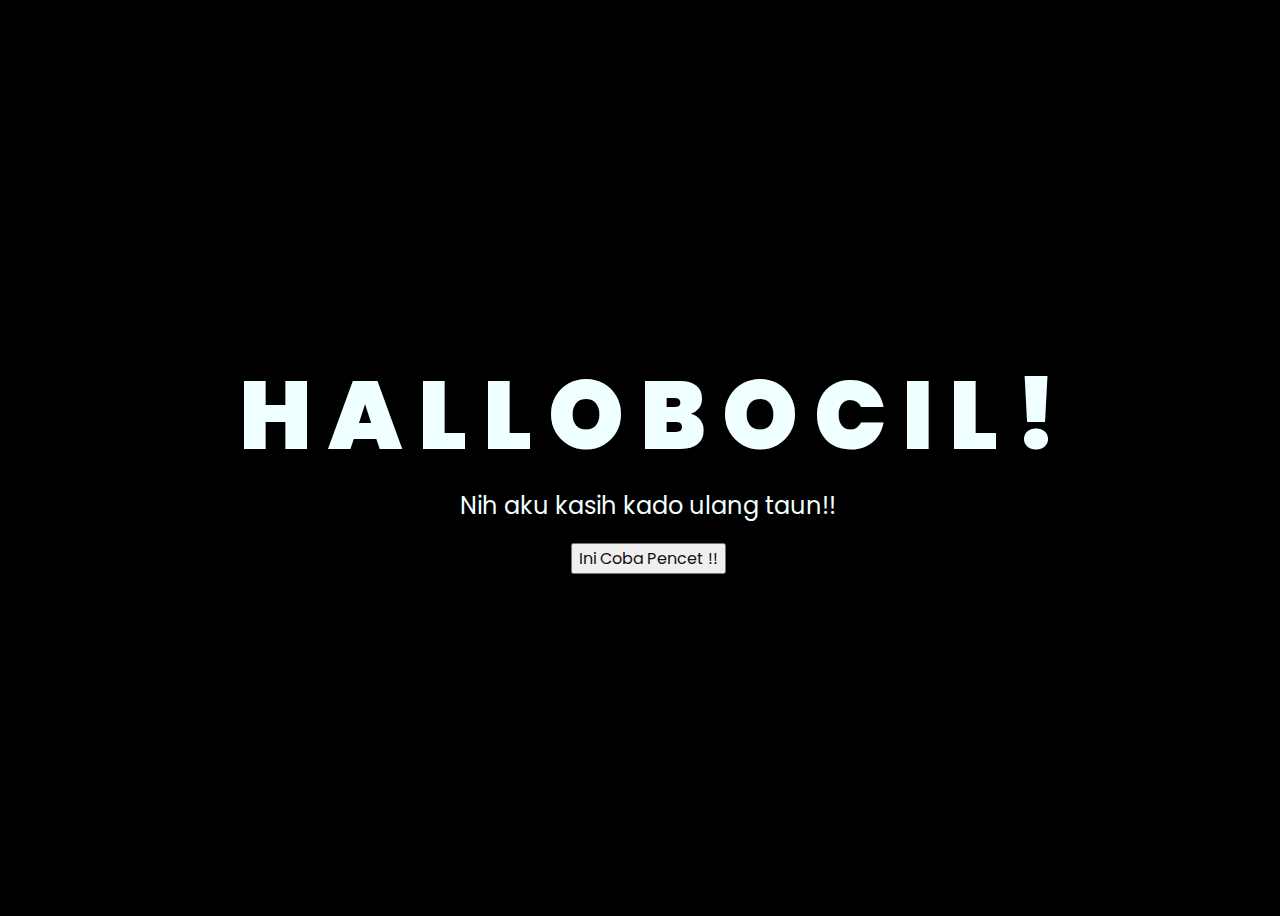
<file: index.html>
<!DOCTYPE html>
<html lang="en">
<head>
    <meta charset="UTF-8">
    <meta http-equiv="X-UA-Compatible" content="IE=edge">
    <meta name="viewport" content="width=device-width, initial-scale=1.0">
    <link rel="stylesheet" href="css/style.css">
    <link rel="icon" href="img/hayotebak.png" type="image/x-icon">
    <title>Hayo ini apa</title>
</head>
<body>
    <div class="greetings">
    <!-- silahkan menambah kata sesuai keinginan dengan <span>text...</span -->
        <span>H</span>
        <span>A</span>
        <span>L</span>
        <span>L</span>
        <span>O</span>
        <span>B</span>
        <span>O</span>
        <span>C</span>
        <span>I</span>
        <span>L</span>
        <span>!</span>
    </div>
    <div class="description">
        <span>Nih aku kasih kado ulang taun!!</span>
    </div>
    <div class="button">
        <button>
            <a href="hayotebak.html">Ini Coba Pencet !!</a>
        </button>
        
    </div>
</body>
</html>
</file>
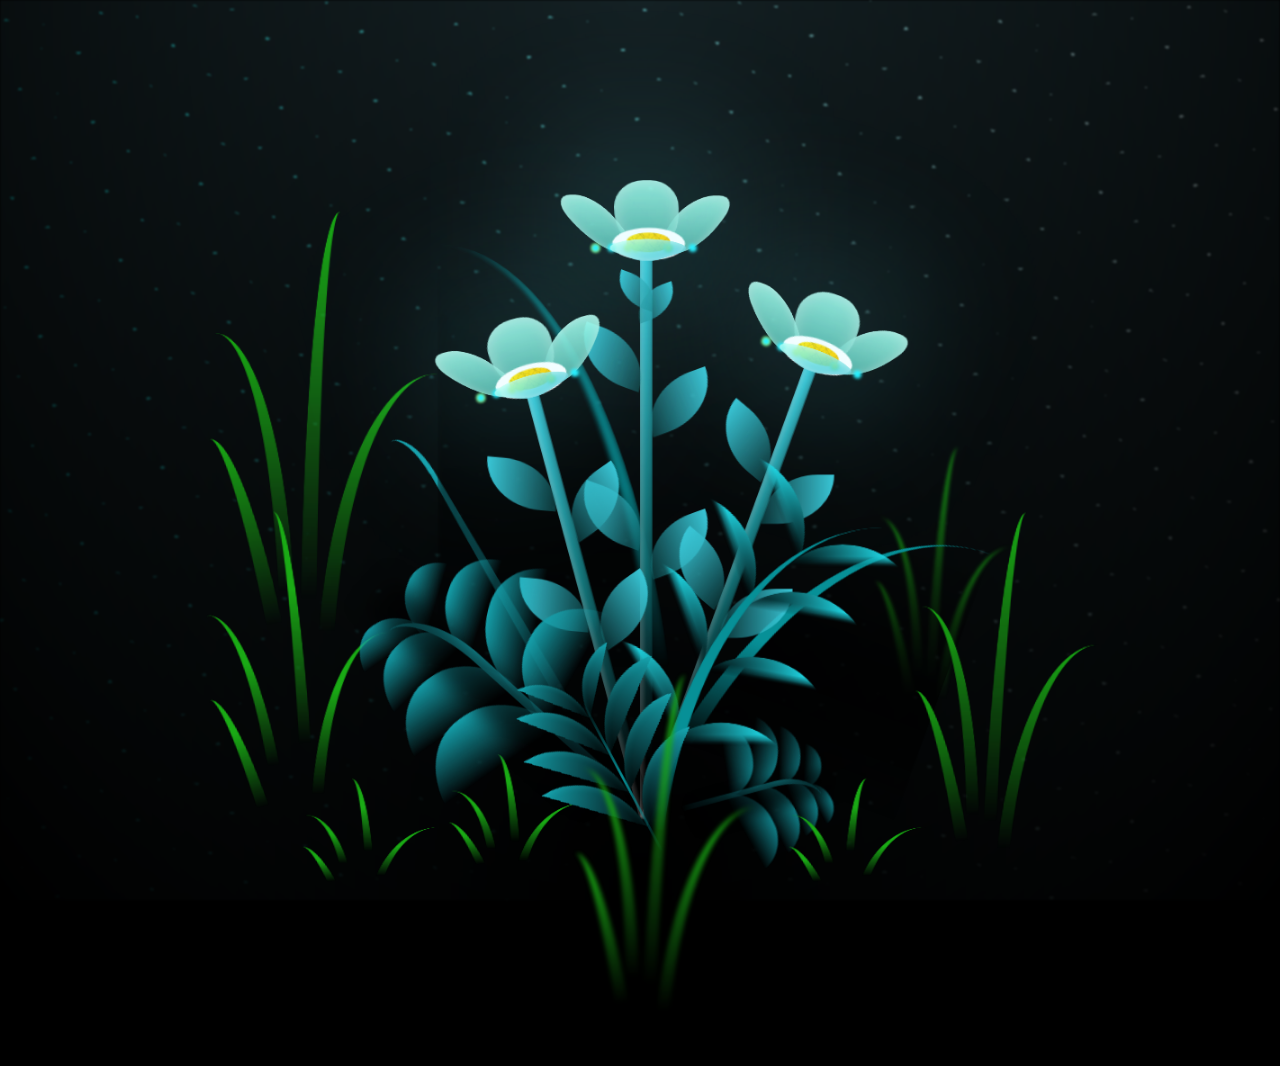
<file: hayotebak.html>
<!DOCTYPE html>
<html lang="en">
<head>
    <meta charset="UTF-8">
    <meta http-equiv="X-UA-Compatible" content="IE=edge">
    <meta name="viewport" content="width=device-width, initial-scale=1.0">
    <link rel="stylesheet" href="css/main.css">
    <link rel="icon" href="img/hayotebak.png" type="image/x-icon">
    <title>Tadaaa !!!</title>
</head>
<body class="container">
    <div class="night"></div>
    <div class="flowers">
      <div class="flower flower--1">
        <div class="flower__leafs flower__leafs--1">
          <div class="flower__leaf flower__leaf--1"></div>
          <div class="flower__leaf flower__leaf--2"></div>
          <div class="flower__leaf flower__leaf--3"></div>
          <div class="flower__leaf flower__leaf--4"></div>
          <div class="flower__white-circle"></div>
  
          <div class="flower__light flower__light--1"></div>
          <div class="flower__light flower__light--2"></div>
          <div class="flower__light flower__light--3"></div>
          <div class="flower__light flower__light--4"></div>
          <div class="flower__light flower__light--5"></div>
          <div class="flower__light flower__light--6"></div>
          <div class="flower__light flower__light--7"></div>
          <div class="flower__light flower__light--8"></div>
  
        </div>
        <div class="flower__line">
          <div class="flower__line__leaf flower__line__leaf--1"></div>
          <div class="flower__line__leaf flower__line__leaf--2"></div>
          <div class="flower__line__leaf flower__line__leaf--3"></div>
          <div class="flower__line__leaf flower__line__leaf--4"></div>
          <div class="flower__line__leaf flower__line__leaf--5"></div>
          <div class="flower__line__leaf flower__line__leaf--6"></div>
        </div>
      </div>
  
      <div class="flower flower--2">
        <div class="flower__leafs flower__leafs--2">
          <div class="flower__leaf flower__leaf--1"></div>
          <div class="flower__leaf flower__leaf--2"></div>
          <div class="flower__leaf flower__leaf--3"></div>
          <div class="flower__leaf flower__leaf--4"></div>
          <div class="flower__white-circle"></div>
  
          <div class="flower__light flower__light--1"></div>
          <div class="flower__light flower__light--2"></div>
          <div class="flower__light flower__light--3"></div>
          <div class="flower__light flower__light--4"></div>
          <div class="flower__light flower__light--5"></div>
          <div class="flower__light flower__light--6"></div>
          <div class="flower__light flower__light--7"></div>
          <div class="flower__light flower__light--8"></div>
  
        </div>
        <div class="flower__line">
          <div class="flower__line__leaf flower__line__leaf--1"></div>
          <div class="flower__line__leaf flower__line__leaf--2"></div>
          <div class="flower__line__leaf flower__line__leaf--3"></div>
          <div class="flower__line__leaf flower__line__leaf--4"></div>
        </div>
      </div>
  
      <div class="flower flower--3">
        <div class="flower__leafs flower__leafs--3">
          <div class="flower__leaf flower__leaf--1"></div>
          <div class="flower__leaf flower__leaf--2"></div>
          <div class="flower__leaf flower__leaf--3"></div>
          <div class="flower__leaf flower__leaf--4"></div>
          <div class="flower__white-circle"></div>
  
          <div class="flower__light flower__light--1"></div>
          <div class="flower__light flower__light--2"></div>
          <div class="flower__light flower__light--3"></div>
          <div class="flower__light flower__light--4"></div>
          <div class="flower__light flower__light--5"></div>
          <div class="flower__light flower__light--6"></div>
          <div class="flower__light flower__light--7"></div>
          <div class="flower__light flower__light--8"></div>
  
        </div>
        <div class="flower__line">
          <div class="flower__line__leaf flower__line__leaf--1"></div>
          <div class="flower__line__leaf flower__line__leaf--2"></div>
          <div class="flower__line__leaf flower__line__leaf--3"></div>
          <div class="flower__line__leaf flower__line__leaf--4"></div>
        </div>
      </div>
  
      <div class="grow-ans" style="--d:1.2s">
        <div class="flower__g-long">
          <div class="flower__g-long__top"></div>
          <div class="flower__g-long__bottom"></div>
        </div>
      </div>
  
      <div class="growing-grass">
        <div class="flower__grass flower__grass--1">
          <div class="flower__grass--top"></div>
          <div class="flower__grass--bottom"></div>
          <div class="flower__grass__leaf flower__grass__leaf--1"></div>
          <div class="flower__grass__leaf flower__grass__leaf--2"></div>
          <div class="flower__grass__leaf flower__grass__leaf--3"></div>
          <div class="flower__grass__leaf flower__grass__leaf--4"></div>
          <div class="flower__grass__leaf flower__grass__leaf--5"></div>
          <div class="flower__grass__leaf flower__grass__leaf--6"></div>
          <div class="flower__grass__leaf flower__grass__leaf--7"></div>
          <div class="flower__grass__leaf flower__grass__leaf--8"></div>
          <div class="flower__grass__overlay"></div>
        </div>
      </div>
  
      <div class="growing-grass">
        <div class="flower__grass flower__grass--2">
          <div class="flower__grass--top"></div>
          <div class="flower__grass--bottom"></div>
          <div class="flower__grass__leaf flower__grass__leaf--1"></div>
          <div class="flower__grass__leaf flower__grass__leaf--2"></div>
          <div class="flower__grass__leaf flower__grass__leaf--3"></div>
          <div class="flower__grass__leaf flower__grass__leaf--4"></div>
          <div class="flower__grass__leaf flower__grass__leaf--5"></div>
          <div class="flower__grass__leaf flower__grass__leaf--6"></div>
          <div class="flower__grass__leaf flower__grass__leaf--7"></div>
          <div class="flower__grass__leaf flower__grass__leaf--8"></div>
          <div class="flower__grass__overlay"></div>
        </div>
      </div>
  
      <div class="grow-ans" style="--d:2.4s">
        <div class="flower__g-right flower__g-right--1">
          <div class="leaf"></div>
        </div>
      </div>
  
      <div class="grow-ans" style="--d:2.8s">
        <div class="flower__g-right flower__g-right--2">
          <div class="leaf"></div>
        </div>
      </div>
  
      <div class="grow-ans" style="--d:2.8s">
        <div class="flower__g-front">
          <div class="flower__g-front__leaf-wrapper flower__g-front__leaf-wrapper--1">
            <div class="flower__g-front__leaf"></div>
          </div>
          <div class="flower__g-front__leaf-wrapper flower__g-front__leaf-wrapper--2">
            <div class="flower__g-front__leaf"></div>
          </div>
          <div class="flower__g-front__leaf-wrapper flower__g-front__leaf-wrapper--3">
            <div class="flower__g-front__leaf"></div>
          </div>
          <div class="flower__g-front__leaf-wrapper flower__g-front__leaf-wrapper--4">
            <div class="flower__g-front__leaf"></div>
          </div>
          <div class="flower__g-front__leaf-wrapper flower__g-front__leaf-wrapper--5">
            <div class="flower__g-front__leaf"></div>
          </div>
          <div class="flower__g-front__leaf-wrapper flower__g-front__leaf-wrapper--6">
            <div class="flower__g-front__leaf"></div>
          </div>
          <div class="flower__g-front__leaf-wrapper flower__g-front__leaf-wrapper--7">
            <div class="flower__g-front__leaf"></div>
          </div>
          <div class="flower__g-front__leaf-wrapper flower__g-front__leaf-wrapper--8">
            <div class="flower__g-front__leaf"></div>
          </div>
          <div class="flower__g-front__line"></div>
        </div>
      </div>
  
      <div class="grow-ans" style="--d:3.2s">
        <div class="flower__g-fr">
          <div class="leaf"></div>
          <div class="flower__g-fr__leaf flower__g-fr__leaf--1"></div>
          <div class="flower__g-fr__leaf flower__g-fr__leaf--2"></div>
          <div class="flower__g-fr__leaf flower__g-fr__leaf--3"></div>
          <div class="flower__g-fr__leaf flower__g-fr__leaf--4"></div>
          <div class="flower__g-fr__leaf flower__g-fr__leaf--5"></div>
          <div class="flower__g-fr__leaf flower__g-fr__leaf--6"></div>
          <div class="flower__g-fr__leaf flower__g-fr__leaf--7"></div>
          <div class="flower__g-fr__leaf flower__g-fr__leaf--8"></div>
        </div>
      </div>
  
      <div class="long-g long-g--0">
        <div class="grow-ans" style="--d:3s">
          <div class="leaf leaf--0"></div>
        </div>
        <div class="grow-ans" style="--d:2.2s">
          <div class="leaf leaf--1"></div>
        </div>
        <div class="grow-ans" style="--d:3.4s">
          <div class="leaf leaf--2"></div>
        </div>
        <div class="grow-ans" style="--d:3.6s">
          <div class="leaf leaf--3"></div>
        </div>
      </div>
  
      <div class="long-g long-g--1">
        <div class="grow-ans" style="--d:3.6s">
          <div class="leaf leaf--0"></div>
        </div>
        <div class="grow-ans" style="--d:3.8s">
          <div class="leaf leaf--1"></div>
        </div>
        <div class="grow-ans" style="--d:4s">
          <div class="leaf leaf--2"></div>
        </div>
        <div class="grow-ans" style="--d:4.2s">
          <div class="leaf leaf--3"></div>
        </div>
      </div>
  
      <div class="long-g long-g--2">
        <div class="grow-ans" style="--d:4s">
          <div class="leaf leaf--0"></div>
        </div>
        <div class="grow-ans" style="--d:4.2s">
          <div class="leaf leaf--1"></div>
        </div>
        <div class="grow-ans" style="--d:4.4s">
          <div class="leaf leaf--2"></div>
        </div>
        <div class="grow-ans" style="--d:4.6s">
          <div class="leaf leaf--3"></div>
        </div>
      </div>
  
      <div class="long-g long-g--3">
        <div class="grow-ans" style="--d:4s">
          <div class="leaf leaf--0"></div>
        </div>
        <div class="grow-ans" style="--d:4.2s">
          <div class="leaf leaf--1"></div>
        </div>
        <div class="grow-ans" style="--d:3s">
          <div class="leaf leaf--2"></div>
        </div>
        <div class="grow-ans" style="--d:3.6s">
          <div class="leaf leaf--3"></div>
        </div>
      </div>
  
      <div class="long-g long-g--4">
        <div class="grow-ans" style="--d:4s">
          <div class="leaf leaf--0"></div>
        </div>
        <div class="grow-ans" style="--d:4.2s">
          <div class="leaf leaf--1"></div>
        </div>
        <div class="grow-ans" style="--d:3s">
          <div class="leaf leaf--2"></div>
        </div>
        <div class="grow-ans" style="--d:3.6s">
          <div class="leaf leaf--3"></div>
        </div>
      </div>
  
      <div class="long-g long-g--5">
        <div class="grow-ans" style="--d:4s">
          <div class="leaf leaf--0"></div>
        </div>
        <div class="grow-ans" style="--d:4.2s">
          <div class="leaf leaf--1"></div>
        </div>
        <div class="grow-ans" style="--d:3s">
          <div class="leaf leaf--2"></div>
        </div>
        <div class="grow-ans" style="--d:3.6s">
          <div class="leaf leaf--3"></div>
        </div>
      </div>
  
      <div class="long-g long-g--6">
        <div class="grow-ans" style="--d:4.2s">
          <div class="leaf leaf--0"></div>
        </div>
        <div class="grow-ans" style="--d:4.4s">
          <div class="leaf leaf--1"></div>
        </div>
        <div class="grow-ans" style="--d:4.6s">
          <div class="leaf leaf--2"></div>
        </div>
        <div class="grow-ans" style="--d:4.8s">
          <div class="leaf leaf--3"></div>
        </div>
      </div>
  
      <div class="long-g long-g--7">
        <div class="grow-ans" style="--d:3s">
          <div class="leaf leaf--0"></div>
        </div>
        <div class="grow-ans" style="--d:3.2s">
          <div class="leaf leaf--1"></div>
        </div>
        <div class="grow-ans" style="--d:3.5s">
          <div class="leaf leaf--2"></div>
        </div>
        <div class="grow-ans" style="--d:3.6s">
          <div class="leaf leaf--3"></div>
        </div>
      </div>
    </div>
    <script src="main.js"></script>
  </body>
</html>
</file>
<file: css/style.css>
@import url('https://fonts.googleapis.com/css2?family=Poppins:ital,wght@0,500;1,900&display=swap');
*{
    font-family: 'Poppins',cursive;
}
body{
    color: azure;
    width: 100%;
    height: 100vh;
    display: flex;
    flex-direction: column;
    align-items: center;
    justify-content: center;
    background-color: black;
}
.greetings{
    font-size: 6rem;
    font-weight: 900;
}
.greetings > span{
    animation: glow 2.5s ease-in-out infinite;
}
@keyframes glow{
    0%, 100%{
        color: #fff;
        text-shadow: 0 0 12px #39c6d6, 0 0 50px #39c6d6, 0 0 100px #39c6d6;
    }
    10%, 90%{
        color: #111;
        text-shadow: none;
    }
}
.greetings > span:nth-child(2){
    animation-delay: .2s ;
}
.greetings > span:nth-child(3){
    animation-delay: .4s ;
}
.greetings > span:nth-child(4){
    animation-delay: .6s;
}
.greetings > span:nth-child(5){
    animation-delay: .8s;
}
.greetings > span:nth-child(6){
    animation-delay: 1s ;
}
.greetings > span:nth-child(7){
    animation-delay: 1.2s ;
}
.greetings > span:nth-child(8){
    animation-delay: 1.4s;
}
.greetings > span:nth-child(9){
    animation-delay: 1.6s;
}
greetings > span:nth-child(10){
    animation-delay: 1.8s;
}
greetings > span:nth-child(11){
    animation-delay: 1.10s;
}

.description{
    font-size: 1.5rem;
    margin-bottom: 20px;
}

.button a{
    text-decoration: none;
    font-size: 1rem;
    color: #111;
}

@media screen and (max-width:574px){
    .greetings{
        display: block;
        font-size: 3rem;
        font-weight: 500;
        text-align: center;
    }
    .description{
        font-size: 1rem;
    }
    
    .button a{
        font-size: .5rem;
    }
}
</file>
<file: css/main.css>
*,
*::after,
*::before {
  padding: 0;
  margin: 0;
  box-sizing: border-box;
}

:root {
  --dark-color: #000;
}

body {
  display: flex;
  align-items: flex-end;
  justify-content: center;
  min-height: 100vh;
  background-color: var(--dark-color);
  overflow: hidden;
  perspective: 1000px;
}

.night {
  position: fixed;
  left: 50%;
  top: 0;
  transform: translateX(-50%);
  width: 100%;
  height: 100%;
  filter: blur(0.1vmin);
  background-image: radial-gradient(ellipse at top, transparent 0%, var(--dark-color)), radial-gradient(ellipse at bottom, var(--dark-color), rgba(145, 233, 255, 0.2)), repeating-linear-gradient(220deg, rgb(0, 0, 0) 0px, rgb(0, 0, 0) 19px, transparent 19px, transparent 22px), repeating-linear-gradient(189deg, rgb(0, 0, 0) 0px, rgb(0, 0, 0) 19px, transparent 19px, transparent 22px), repeating-linear-gradient(148deg, rgb(0, 0, 0) 0px, rgb(0, 0, 0) 19px, transparent 19px, transparent 22px), linear-gradient(90deg, rgb(0, 255, 250), rgb(240, 240, 240));
}

.flowers {
  position: relative;
  transform: scale(0.9);
}

.flower {
  position: absolute;
  bottom: 10vmin;
  transform-origin: bottom center;
  z-index: 10;
  --fl-speed: 0.8s;
}
.flower--1 {
  -webkit-animation: moving-flower-1 4s linear infinite;
          animation: moving-flower-1 4s linear infinite;
}
.flower--1 .flower__line {
  height: 70vmin;
  -webkit-animation-delay: 0.3s;
          animation-delay: 0.3s;
}
.flower--1 .flower__line__leaf--1 {
  -webkit-animation: blooming-leaf-right var(--fl-speed) 1.6s backwards;
          animation: blooming-leaf-right var(--fl-speed) 1.6s backwards;
}
.flower--1 .flower__line__leaf--2 {
  -webkit-animation: blooming-leaf-right var(--fl-speed) 1.4s backwards;
          animation: blooming-leaf-right var(--fl-speed) 1.4s backwards;
}
.flower--1 .flower__line__leaf--3 {
  -webkit-animation: blooming-leaf-left var(--fl-speed) 1.2s backwards;
          animation: blooming-leaf-left var(--fl-speed) 1.2s backwards;
}
.flower--1 .flower__line__leaf--4 {
  -webkit-animation: blooming-leaf-left var(--fl-speed) 1s backwards;
          animation: blooming-leaf-left var(--fl-speed) 1s backwards;
}
.flower--1 .flower__line__leaf--5 {
  -webkit-animation: blooming-leaf-right var(--fl-speed) 1.8s backwards;
          animation: blooming-leaf-right var(--fl-speed) 1.8s backwards;
}
.flower--1 .flower__line__leaf--6 {
  -webkit-animation: blooming-leaf-left var(--fl-speed) 2s backwards;
          animation: blooming-leaf-left var(--fl-speed) 2s backwards;
}
.flower--2 {
  left: 50%;
  transform: rotate(20deg);
  -webkit-animation: moving-flower-2 4s linear infinite;
          animation: moving-flower-2 4s linear infinite;
}
.flower--2 .flower__line {
  height: 60vmin;
  -webkit-animation-delay: 0.6s;
          animation-delay: 0.6s;
}
.flower--2 .flower__line__leaf--1 {
  -webkit-animation: blooming-leaf-right var(--fl-speed) 1.9s backwards;
          animation: blooming-leaf-right var(--fl-speed) 1.9s backwards;
}
.flower--2 .flower__line__leaf--2 {
  -webkit-animation: blooming-leaf-right var(--fl-speed) 1.7s backwards;
          animation: blooming-leaf-right var(--fl-speed) 1.7s backwards;
}
.flower--2 .flower__line__leaf--3 {
  -webkit-animation: blooming-leaf-left var(--fl-speed) 1.5s backwards;
          animation: blooming-leaf-left var(--fl-speed) 1.5s backwards;
}
.flower--2 .flower__line__leaf--4 {
  -webkit-animation: blooming-leaf-left var(--fl-speed) 1.3s backwards;
          animation: blooming-leaf-left var(--fl-speed) 1.3s backwards;
}
.flower--3 {
  left: 50%;
  transform: rotate(-15deg);
  -webkit-animation: moving-flower-3 4s linear infinite;
          animation: moving-flower-3 4s linear infinite;
}
.flower--3 .flower__line {
  -webkit-animation-delay: 0.9s;
          animation-delay: 0.9s;
}
.flower--3 .flower__line__leaf--1 {
  -webkit-animation: blooming-leaf-right var(--fl-speed) 2.5s backwards;
          animation: blooming-leaf-right var(--fl-speed) 2.5s backwards;
}
.flower--3 .flower__line__leaf--2 {
  -webkit-animation: blooming-leaf-right var(--fl-speed) 2.3s backwards;
          animation: blooming-leaf-right var(--fl-speed) 2.3s backwards;
}
.flower--3 .flower__line__leaf--3 {
  -webkit-animation: blooming-leaf-left var(--fl-speed) 2.1s backwards;
          animation: blooming-leaf-left var(--fl-speed) 2.1s backwards;
}
.flower--3 .flower__line__leaf--4 {
  -webkit-animation: blooming-leaf-left var(--fl-speed) 1.9s backwards;
          animation: blooming-leaf-left var(--fl-speed) 1.9s backwards;
}
.flower__leafs {
  position: relative;
  -webkit-animation: blooming-flower 2s backwards;
          animation: blooming-flower 2s backwards;
}
.flower__leafs--1 {
  -webkit-animation-delay: 1.1s;
          animation-delay: 1.1s;
}
.flower__leafs--2 {
  -webkit-animation-delay: 1.4s;
          animation-delay: 1.4s;
}
.flower__leafs--3 {
  -webkit-animation-delay: 1.7s;
          animation-delay: 1.7s;
}
.flower__leafs::after {
  content: "";
  position: absolute;
  left: 0;
  top: 0;
  transform: translate(-50%, -100%);
  width: 8vmin;
  height: 8vmin;
  background-color: #6bf0ff;
  filter: blur(10vmin);
}
.flower__leaf {
  position: absolute;
  bottom: 0;
  left: 50%;
  width: 8vmin;
  height: 11vmin;
  border-radius: 51% 49% 47% 53%/44% 45% 55% 69%;
  background-color: #a7ffee;
  background-image: linear-gradient(to top, #54b8aa, #a7ffee);
  transform-origin: bottom center;
  opacity: 0.9;
  box-shadow: inset 0 0 2vmin rgba(255, 255, 255, 0.5);
}
.flower__leaf--1 {
  transform: translate(-10%, 1%) rotateY(40deg) rotateX(-50deg);
}
.flower__leaf--2 {
  transform: translate(-50%, -4%) rotateX(40deg);
}
.flower__leaf--3 {
  transform: translate(-90%, 0%) rotateY(45deg) rotateX(50deg);
}
.flower__leaf--4 {
  width: 8vmin;
  height: 8vmin;
  transform-origin: bottom left;
  border-radius: 4vmin 10vmin 4vmin 4vmin;
  transform: translate(0%, 18%) rotateX(70deg) rotate(-43deg);
  background-image: linear-gradient(to top, #39c6d6, #a7ffee);
  z-index: 1;
  opacity: 0.8;
}
.flower__white-circle {
  position: absolute;
  left: -3.5vmin;
  top: -3vmin;
  width: 9vmin;
  height: 4vmin;
  border-radius: 50%;
  background-color: #fff;
}
.flower__white-circle::after {
  content: "";
  position: absolute;
  left: 50%;
  top: 45%;
  transform: translate(-50%, -50%);
  width: 60%;
  height: 60%;
  border-radius: inherit;
  background-image: repeating-linear-gradient(135deg, rgba(0, 0, 0, 0.03) 0px, rgba(0, 0, 0, 0.03) 1px, transparent 1px, transparent 12px), repeating-linear-gradient(45deg, rgba(0, 0, 0, 0.03) 0px, rgba(0, 0, 0, 0.03) 1px, transparent 1px, transparent 12px), repeating-linear-gradient(67.5deg, rgba(0, 0, 0, 0.03) 0px, rgba(0, 0, 0, 0.03) 1px, transparent 1px, transparent 12px), repeating-linear-gradient(135deg, rgba(0, 0, 0, 0.03) 0px, rgba(0, 0, 0, 0.03) 1px, transparent 1px, transparent 12px), repeating-linear-gradient(45deg, rgba(0, 0, 0, 0.03) 0px, rgba(0, 0, 0, 0.03) 1px, transparent 1px, transparent 12px), repeating-linear-gradient(112.5deg, rgba(0, 0, 0, 0.03) 0px, rgba(0, 0, 0, 0.03) 1px, transparent 1px, transparent 12px), repeating-linear-gradient(112.5deg, rgba(0, 0, 0, 0.03) 0px, rgba(0, 0, 0, 0.03) 1px, transparent 1px, transparent 12px), repeating-linear-gradient(45deg, rgba(0, 0, 0, 0.03) 0px, rgba(0, 0, 0, 0.03) 1px, transparent 1px, transparent 12px), repeating-linear-gradient(22.5deg, rgba(0, 0, 0, 0.03) 0px, rgba(0, 0, 0, 0.03) 1px, transparent 1px, transparent 12px), repeating-linear-gradient(45deg, rgba(0, 0, 0, 0.03) 0px, rgba(0, 0, 0, 0.03) 1px, transparent 1px, transparent 12px), repeating-linear-gradient(22.5deg, rgba(0, 0, 0, 0.03) 0px, rgba(0, 0, 0, 0.03) 1px, transparent 1px, transparent 12px), repeating-linear-gradient(135deg, rgba(0, 0, 0, 0.03) 0px, rgba(0, 0, 0, 0.03) 1px, transparent 1px, transparent 12px), repeating-linear-gradient(157.5deg, rgba(0, 0, 0, 0.03) 0px, rgba(0, 0, 0, 0.03) 1px, transparent 1px, transparent 12px), repeating-linear-gradient(67.5deg, rgba(0, 0, 0, 0.03) 0px, rgba(0, 0, 0, 0.03) 1px, transparent 1px, transparent 12px), repeating-linear-gradient(67.5deg, rgba(0, 0, 0, 0.03) 0px, rgba(0, 0, 0, 0.03) 1px, transparent 1px, transparent 12px), linear-gradient(90deg, rgb(255, 235, 18), rgb(255, 206, 0));
}
.flower__line {
  height: 55vmin;
  width: 1.5vmin;
  background-image: linear-gradient(to left, rgba(0, 0, 0, 0.2), transparent, rgba(255, 255, 255, 0.2)), linear-gradient(to top, transparent 10%, #14757a, #39c6d6);
  box-shadow: inset 0 0 2px rgba(0, 0, 0, 0.5);
  -webkit-animation: grow-flower-tree 4s backwards;
          animation: grow-flower-tree 4s backwards;
}
.flower__line__leaf {
  --w: 7vmin;
  --h: calc(var(--w) + 2vmin);
  position: absolute;
  top: 20%;
  left: 90%;
  width: var(--w);
  height: var(--h);
  border-top-right-radius: var(--h);
  border-bottom-left-radius: var(--h);
  background-image: linear-gradient(to top, rgba(20, 117, 122, 0.4), #39c6d6);
}
.flower__line__leaf--1 {
  transform: rotate(70deg) rotateY(30deg);
}
.flower__line__leaf--2 {
  top: 45%;
  transform: rotate(70deg) rotateY(30deg);
}
.flower__line__leaf--3, .flower__line__leaf--4, .flower__line__leaf--6 {
  border-top-right-radius: 0;
  border-bottom-left-radius: 0;
  border-top-left-radius: var(--h);
  border-bottom-right-radius: var(--h);
  left: -460%;
  top: 12%;
  transform: rotate(-70deg) rotateY(30deg);
}
.flower__line__leaf--4 {
  top: 40%;
}
.flower__line__leaf--5 {
  top: 0;
  transform-origin: left;
  transform: rotate(70deg) rotateY(30deg) scale(0.6);
}
.flower__line__leaf--6 {
  top: -2%;
  left: -450%;
  transform-origin: right;
  transform: rotate(-70deg) rotateY(30deg) scale(0.6);
}
.flower__light {
  position: absolute;
  bottom: 0vmin;
  width: 1vmin;
  height: 1vmin;
  background-color: rgb(255, 251, 0);
  border-radius: 50%;
  filter: blur(0.2vmin);
  -webkit-animation: light-ans 4s linear infinite backwards;
          animation: light-ans 4s linear infinite backwards;
}
.flower__light:nth-child(odd) {
  background-color: #23f0ff;
}
.flower__light--1 {
  left: -2vmin;
  -webkit-animation-delay: 1s;
          animation-delay: 1s;
}
.flower__light--2 {
  left: 3vmin;
  -webkit-animation-delay: 0.5s;
          animation-delay: 0.5s;
}
.flower__light--3 {
  left: -6vmin;
  -webkit-animation-delay: 0.3s;
          animation-delay: 0.3s;
}
.flower__light--4 {
  left: 6vmin;
  -webkit-animation-delay: 0.9s;
          animation-delay: 0.9s;
}
.flower__light--5 {
  left: -1vmin;
  -webkit-animation-delay: 1.5s;
          animation-delay: 1.5s;
}
.flower__light--6 {
  left: -4vmin;
  -webkit-animation-delay: 3s;
          animation-delay: 3s;
}
.flower__light--7 {
  left: 3vmin;
  -webkit-animation-delay: 2s;
          animation-delay: 2s;
}
.flower__light--8 {
  left: -6vmin;
  -webkit-animation-delay: 3.5s;
          animation-delay: 3.5s;
}
.flower__grass {
  --c: #159faa;
  --line-w: 1.5vmin;
  position: absolute;
  bottom: 12vmin;
  left: -7vmin;
  display: flex;
  flex-direction: column;
  align-items: flex-end;
  z-index: 20;
  transform-origin: bottom center;
  transform: rotate(-48deg) rotateY(40deg);
}
.flower__grass--1 {
  -webkit-animation: moving-grass 2s linear infinite;
          animation: moving-grass 2s linear infinite;
}
.flower__grass--2 {
  left: 2vmin;
  bottom: 10vmin;
  transform: scale(0.5) rotate(75deg) rotateX(10deg) rotateY(-200deg);
  opacity: 0.8;
  z-index: 0;
  -webkit-animation: moving-grass--2 1.5s linear infinite;
          animation: moving-grass--2 1.5s linear infinite;
}
.flower__grass--top {
  width: 7vmin;
  height: 10vmin;
  border-top-right-radius: 100%;
  border-right: var(--line-w) solid var(--c);
  transform-origin: bottom center;
  transform: rotate(-2deg);
}
.flower__grass--bottom {
  margin-top: -2px;
  width: var(--line-w);
  height: 25vmin;
  background-image: linear-gradient(to top, transparent, var(--c));
}
.flower__grass__leaf {
  --size: 10vmin;
  position: absolute;
  width: calc(var(--size) * 2.1);
  height: var(--size);
  border-top-left-radius: var(--size);
  border-top-right-radius: var(--size);
  background-image: linear-gradient(to top, transparent, transparent 30%, var(--c));
  z-index: 100;
}
.flower__grass__leaf--1 {
  top: -6%;
  left: 30%;
  --size: 6vmin;
  transform: rotate(-20deg);
  -webkit-animation: growing-grass-ans--1 2s 2.6s backwards;
          animation: growing-grass-ans--1 2s 2.6s backwards;
}
@-webkit-keyframes growing-grass-ans--1 {
  0% {
    transform-origin: bottom left;
    transform: rotate(-20deg) scale(0);
  }
}
@keyframes growing-grass-ans--1 {
  0% {
    transform-origin: bottom left;
    transform: rotate(-20deg) scale(0);
  }
}
.flower__grass__leaf--2 {
  top: -5%;
  left: -110%;
  --size: 6vmin;
  transform: rotate(10deg);
  -webkit-animation: growing-grass-ans--2 2s 2.4s linear backwards;
          animation: growing-grass-ans--2 2s 2.4s linear backwards;
}
@-webkit-keyframes growing-grass-ans--2 {
  0% {
    transform-origin: bottom right;
    transform: rotate(10deg) scale(0);
  }
}
@keyframes growing-grass-ans--2 {
  0% {
    transform-origin: bottom right;
    transform: rotate(10deg) scale(0);
  }
}
.flower__grass__leaf--3 {
  top: 5%;
  left: 60%;
  --size: 8vmin;
  transform: rotate(-18deg) rotateX(-20deg);
  -webkit-animation: growing-grass-ans--3 2s 2.2s linear backwards;
          animation: growing-grass-ans--3 2s 2.2s linear backwards;
}
@-webkit-keyframes growing-grass-ans--3 {
  0% {
    transform-origin: bottom left;
    transform: rotate(-18deg) rotateX(-20deg) scale(0);
  }
}
@keyframes growing-grass-ans--3 {
  0% {
    transform-origin: bottom left;
    transform: rotate(-18deg) rotateX(-20deg) scale(0);
  }
}
.flower__grass__leaf--4 {
  top: 6%;
  left: -135%;
  --size: 8vmin;
  transform: rotate(2deg);
  -webkit-animation: growing-grass-ans--4 2s 2s linear backwards;
          animation: growing-grass-ans--4 2s 2s linear backwards;
}
@-webkit-keyframes growing-grass-ans--4 {
  0% {
    transform-origin: bottom right;
    transform: rotate(2deg) scale(0);
  }
}
@keyframes growing-grass-ans--4 {
  0% {
    transform-origin: bottom right;
    transform: rotate(2deg) scale(0);
  }
}
.flower__grass__leaf--5 {
  top: 20%;
  left: 60%;
  --size: 10vmin;
  transform: rotate(-24deg) rotateX(-20deg);
  -webkit-animation: growing-grass-ans--5 2s 1.8s linear backwards;
          animation: growing-grass-ans--5 2s 1.8s linear backwards;
}
@-webkit-keyframes growing-grass-ans--5 {
  0% {
    transform-origin: bottom left;
    transform: rotate(-24deg) rotateX(-20deg) scale(0);
  }
}
@keyframes growing-grass-ans--5 {
  0% {
    transform-origin: bottom left;
    transform: rotate(-24deg) rotateX(-20deg) scale(0);
  }
}
.flower__grass__leaf--6 {
  top: 22%;
  left: -180%;
  --size: 10vmin;
  transform: rotate(10deg);
  -webkit-animation: growing-grass-ans--6 2s 1.6s linear backwards;
          animation: growing-grass-ans--6 2s 1.6s linear backwards;
}
@-webkit-keyframes growing-grass-ans--6 {
  0% {
    transform-origin: bottom right;
    transform: rotate(10deg) scale(0);
  }
}
@keyframes growing-grass-ans--6 {
  0% {
    transform-origin: bottom right;
    transform: rotate(10deg) scale(0);
  }
}
.flower__grass__leaf--7 {
  top: 39%;
  left: 70%;
  --size: 10vmin;
  transform: rotate(-10deg);
  -webkit-animation: growing-grass-ans--7 2s 1.4s linear backwards;
          animation: growing-grass-ans--7 2s 1.4s linear backwards;
}
@-webkit-keyframes growing-grass-ans--7 {
  0% {
    transform-origin: bottom left;
    transform: rotate(-10deg) scale(0);
  }
}
@keyframes growing-grass-ans--7 {
  0% {
    transform-origin: bottom left;
    transform: rotate(-10deg) scale(0);
  }
}
.flower__grass__leaf--8 {
  top: 40%;
  left: -215%;
  --size: 11vmin;
  transform: rotate(10deg);
  -webkit-animation: growing-grass-ans--8 2s 1.2s linear backwards;
          animation: growing-grass-ans--8 2s 1.2s linear backwards;
}
@-webkit-keyframes growing-grass-ans--8 {
  0% {
    transform-origin: bottom right;
    transform: rotate(10deg) scale(0);
  }
}
@keyframes growing-grass-ans--8 {
  0% {
    transform-origin: bottom right;
    transform: rotate(10deg) scale(0);
  }
}
.flower__grass__overlay {
  position: absolute;
  top: -10%;
  right: 0%;
  width: 100%;
  height: 100%;
  background-color: rgba(0, 0, 0, 0.6);
  filter: blur(1.5vmin);
  z-index: 100;
}
.flower__g-long {
  --w: 2vmin;
  --h: 6vmin;
  --c: #159faa;
  position: absolute;
  bottom: 10vmin;
  left: -3vmin;
  transform-origin: bottom center;
  transform: rotate(-30deg) rotateY(-20deg);
  display: flex;
  flex-direction: column;
  align-items: flex-end;
  -webkit-animation: flower-g-long-ans 3s linear infinite;
          animation: flower-g-long-ans 3s linear infinite;
}
@-webkit-keyframes flower-g-long-ans {
  0%, 100% {
    transform: rotate(-30deg) rotateY(-20deg);
  }
  50% {
    transform: rotate(-32deg) rotateY(-20deg);
  }
}
@keyframes flower-g-long-ans {
  0%, 100% {
    transform: rotate(-30deg) rotateY(-20deg);
  }
  50% {
    transform: rotate(-32deg) rotateY(-20deg);
  }
}
.flower__g-long__top {
  top: calc(var(--h) * -1);
  width: calc(var(--w) + 1vmin);
  height: var(--h);
  border-top-right-radius: 100%;
  border-right: 0.7vmin solid var(--c);
  transform: translate(-0.7vmin, 1vmin);
}
.flower__g-long__bottom {
  width: var(--w);
  height: 50vmin;
  transform-origin: bottom center;
  background-image: linear-gradient(to top, transparent 30%, var(--c));
  box-shadow: inset 0 0 2px rgba(0, 0, 0, 0.5);
  -webkit-clip-path: polygon(35% 0, 65% 1%, 100% 100%, 0% 100%);
          clip-path: polygon(35% 0, 65% 1%, 100% 100%, 0% 100%);
}
.flower__g-right {
  position: absolute;
  bottom: 6vmin;
  left: -2vmin;
  transform-origin: bottom left;
  transform: rotate(20deg);
}
.flower__g-right .leaf {
  width: 30vmin;
  height: 50vmin;
  border-top-left-radius: 100%;
  border-left: 2vmin solid #079097;
  background-image: linear-gradient(to bottom, transparent, var(--dark-color) 60%);
  -webkit-mask-image: linear-gradient(to top, transparent 30%, #079097 60%);
}
.flower__g-right--1 {
  -webkit-animation: flower-g-right-ans 2.5s linear infinite;
          animation: flower-g-right-ans 2.5s linear infinite;
}
.flower__g-right--2 {
  left: 5vmin;
  transform: rotateY(-180deg);
  -webkit-animation: flower-g-right-ans--2 3s linear infinite;
          animation: flower-g-right-ans--2 3s linear infinite;
}
.flower__g-right--2 .leaf {
  height: 75vmin;
  filter: blur(0.3vmin);
  opacity: 0.8;
}
@-webkit-keyframes flower-g-right-ans {
  0%, 100% {
    transform: rotate(20deg);
  }
  50% {
    transform: rotate(24deg) rotateX(-20deg);
  }
}
@keyframes flower-g-right-ans {
  0%, 100% {
    transform: rotate(20deg);
  }
  50% {
    transform: rotate(24deg) rotateX(-20deg);
  }
}
@-webkit-keyframes flower-g-right-ans--2 {
  0%, 100% {
    transform: rotateY(-180deg) rotate(0deg) rotateX(-20deg);
  }
  50% {
    transform: rotateY(-180deg) rotate(6deg) rotateX(-20deg);
  }
}
@keyframes flower-g-right-ans--2 {
  0%, 100% {
    transform: rotateY(-180deg) rotate(0deg) rotateX(-20deg);
  }
  50% {
    transform: rotateY(-180deg) rotate(6deg) rotateX(-20deg);
  }
}
.flower__g-front {
  position: absolute;
  bottom: 6vmin;
  left: 2.5vmin;
  z-index: 100;
  transform-origin: bottom center;
  transform: rotate(-28deg) rotateY(30deg) scale(1.04);
  -webkit-animation: flower__g-front-ans 2s linear infinite;
          animation: flower__g-front-ans 2s linear infinite;
}
@-webkit-keyframes flower__g-front-ans {
  0%, 100% {
    transform: rotate(-28deg) rotateY(30deg) scale(1.04);
  }
  50% {
    transform: rotate(-35deg) rotateY(40deg) scale(1.04);
  }
}
@keyframes flower__g-front-ans {
  0%, 100% {
    transform: rotate(-28deg) rotateY(30deg) scale(1.04);
  }
  50% {
    transform: rotate(-35deg) rotateY(40deg) scale(1.04);
  }
}
.flower__g-front__line {
  width: 0.3vmin;
  height: 20vmin;
  background-image: linear-gradient(to top, transparent, #079097, transparent 100%);
  position: relative;
}
.flower__g-front__leaf-wrapper {
  position: absolute;
  top: 0;
  left: 0;
  transform-origin: bottom left;
  transform: rotate(10deg);
}
.flower__g-front__leaf-wrapper:nth-child(even) {
  left: 0vmin;
  transform: rotateY(-180deg) rotate(5deg);
  -webkit-animation: flower__g-front__leaf-left-ans 1s ease-in backwards;
          animation: flower__g-front__leaf-left-ans 1s ease-in backwards;
}
.flower__g-front__leaf-wrapper:nth-child(odd) {
  -webkit-animation: flower__g-front__leaf-ans 1s ease-in backwards;
          animation: flower__g-front__leaf-ans 1s ease-in backwards;
}
.flower__g-front__leaf-wrapper--1 {
  top: -8vmin;
  transform: scale(0.7);
  -webkit-animation: flower__g-front__leaf-ans 1s 5.5s ease-in backwards !important;
          animation: flower__g-front__leaf-ans 1s 5.5s ease-in backwards !important;
}
.flower__g-front__leaf-wrapper--2 {
  top: -8vmin;
  transform: rotateY(-180deg) scale(0.7) !important;
  -webkit-animation: flower__g-front__leaf-left-ans-2 1s 4.6s ease-in backwards !important;
          animation: flower__g-front__leaf-left-ans-2 1s 4.6s ease-in backwards !important;
}
.flower__g-front__leaf-wrapper--3 {
  top: -3vmin;
  -webkit-animation: flower__g-front__leaf-ans 1s 4.6s ease-in backwards;
          animation: flower__g-front__leaf-ans 1s 4.6s ease-in backwards;
}
.flower__g-front__leaf-wrapper--4 {
  top: -3vmin;
  transform: rotateY(-180deg) scale(0.9) !important;
  -webkit-animation: flower__g-front__leaf-left-ans-2 1s 4.6s ease-in backwards !important;
          animation: flower__g-front__leaf-left-ans-2 1s 4.6s ease-in backwards !important;
}
@-webkit-keyframes flower__g-front__leaf-left-ans-2 {
  0% {
    transform: rotateY(-180deg) scale(0);
  }
}
@keyframes flower__g-front__leaf-left-ans-2 {
  0% {
    transform: rotateY(-180deg) scale(0);
  }
}
.flower__g-front__leaf-wrapper--5, .flower__g-front__leaf-wrapper--6 {
  top: 2vmin;
}
.flower__g-front__leaf-wrapper--7, .flower__g-front__leaf-wrapper--8 {
  top: 6.5vmin;
}
.flower__g-front__leaf-wrapper--2 {
  -webkit-animation-delay: 5.2s !important;
          animation-delay: 5.2s !important;
}
.flower__g-front__leaf-wrapper--3 {
  -webkit-animation-delay: 4.9s !important;
          animation-delay: 4.9s !important;
}
.flower__g-front__leaf-wrapper--5 {
  -webkit-animation-delay: 4.3s !important;
          animation-delay: 4.3s !important;
}
.flower__g-front__leaf-wrapper--6 {
  -webkit-animation-delay: 4.1s !important;
          animation-delay: 4.1s !important;
}
.flower__g-front__leaf-wrapper--7 {
  -webkit-animation-delay: 3.8s !important;
          animation-delay: 3.8s !important;
}
.flower__g-front__leaf-wrapper--8 {
  -webkit-animation-delay: 3.5s !important;
          animation-delay: 3.5s !important;
}
@-webkit-keyframes flower__g-front__leaf-ans {
  0% {
    transform: rotate(10deg) scale(0);
  }
}
@keyframes flower__g-front__leaf-ans {
  0% {
    transform: rotate(10deg) scale(0);
  }
}
@-webkit-keyframes flower__g-front__leaf-left-ans {
  0% {
    transform: rotateY(-180deg) rotate(5deg) scale(0);
  }
}
@keyframes flower__g-front__leaf-left-ans {
  0% {
    transform: rotateY(-180deg) rotate(5deg) scale(0);
  }
}
.flower__g-front__leaf {
  width: 10vmin;
  height: 10vmin;
  border-radius: 100% 0% 0% 100%/100% 100% 0% 0%;
  box-shadow: inset 0 2px 1vmin hsla(184deg, 97%, 58%, 0.2);
  background-image: linear-gradient(to bottom left, transparent, var(--dark-color)), linear-gradient(to bottom right, #159faa 50%, transparent 50%, transparent);
  -webkit-mask-image: linear-gradient(to bottom right, #159faa 50%, transparent 50%, transparent);
  mask-image: linear-gradient(to bottom right, #159faa 50%, transparent 50%, transparent);
}
.flower__g-fr {
  position: absolute;
  bottom: -4vmin;
  left: vmin;
  transform-origin: bottom left;
  z-index: 10;
  -webkit-animation: flower__g-fr-ans 2s linear infinite;
          animation: flower__g-fr-ans 2s linear infinite;
}
@-webkit-keyframes flower__g-fr-ans {
  0%, 100% {
    transform: rotate(2deg);
  }
  50% {
    transform: rotate(4deg);
  }
}
@keyframes flower__g-fr-ans {
  0%, 100% {
    transform: rotate(2deg);
  }
  50% {
    transform: rotate(4deg);
  }
}
.flower__g-fr .leaf {
  width: 30vmin;
  height: 50vmin;
  border-top-left-radius: 100%;
  border-left: 2vmin solid #079097;
  -webkit-mask-image: linear-gradient(to top, transparent 25%, #079097 50%);
  position: relative;
  z-index: 1;
}
.flower__g-fr__leaf {
  position: absolute;
  top: 0;
  left: 0;
  width: 10vmin;
  height: 10vmin;
  border-radius: 100% 0% 0% 100%/100% 100% 0% 0%;
  box-shadow: inset 0 2px 1vmin hsla(184deg, 97%, 58%, 0.2);
  background-image: linear-gradient(to bottom left, transparent, var(--dark-color) 98%), linear-gradient(to bottom right, #23f0ff 45%, transparent 50%, transparent);
  -webkit-mask-image: linear-gradient(135deg, #159faa 40%, transparent 50%, transparent);
}
.flower__g-fr__leaf--1 {
  left: 20vmin;
  transform: rotate(45deg);
  -webkit-animation: flower__g-fr-leaft-ans-1 0.5s 5.2s linear backwards;
          animation: flower__g-fr-leaft-ans-1 0.5s 5.2s linear backwards;
}
@-webkit-keyframes flower__g-fr-leaft-ans-1 {
  0% {
    transform-origin: left;
    transform: rotate(45deg) scale(0);
  }
}
@keyframes flower__g-fr-leaft-ans-1 {
  0% {
    transform-origin: left;
    transform: rotate(45deg) scale(0);
  }
}
.flower__g-fr__leaf--2 {
  left: 12vmin;
  top: -7vmin;
  transform: rotate(25deg) rotateY(-180deg);
  -webkit-animation: flower__g-fr-leaft-ans-6 0.5s 5s linear backwards;
          animation: flower__g-fr-leaft-ans-6 0.5s 5s linear backwards;
}
.flower__g-fr__leaf--3 {
  left: 15vmin;
  top: 6vmin;
  transform: rotate(55deg);
  -webkit-animation: flower__g-fr-leaft-ans-5 0.5s 4.8s linear backwards;
          animation: flower__g-fr-leaft-ans-5 0.5s 4.8s linear backwards;
}
.flower__g-fr__leaf--4 {
  left: 6vmin;
  top: -2vmin;
  transform: rotate(25deg) rotateY(-180deg);
  -webkit-animation: flower__g-fr-leaft-ans-6 0.5s 4.6s linear backwards;
          animation: flower__g-fr-leaft-ans-6 0.5s 4.6s linear backwards;
}
.flower__g-fr__leaf--5 {
  left: 10vmin;
  top: 14vmin;
  transform: rotate(55deg);
  -webkit-animation: flower__g-fr-leaft-ans-5 0.5s 4.4s linear backwards;
          animation: flower__g-fr-leaft-ans-5 0.5s 4.4s linear backwards;
}
@-webkit-keyframes flower__g-fr-leaft-ans-5 {
  0% {
    transform-origin: left;
    transform: rotate(55deg) scale(0);
  }
}
@keyframes flower__g-fr-leaft-ans-5 {
  0% {
    transform-origin: left;
    transform: rotate(55deg) scale(0);
  }
}
.flower__g-fr__leaf--6 {
  left: 0vmin;
  top: 6vmin;
  transform: rotate(25deg) rotateY(-180deg);
  -webkit-animation: flower__g-fr-leaft-ans-6 0.5s 4.2s linear backwards;
          animation: flower__g-fr-leaft-ans-6 0.5s 4.2s linear backwards;
}
@-webkit-keyframes flower__g-fr-leaft-ans-6 {
  0% {
    transform-origin: right;
    transform: rotate(25deg) rotateY(-180deg) scale(0);
  }
}
@keyframes flower__g-fr-leaft-ans-6 {
  0% {
    transform-origin: right;
    transform: rotate(25deg) rotateY(-180deg) scale(0);
  }
}
.flower__g-fr__leaf--7 {
  left: 5vmin;
  top: 22vmin;
  transform: rotate(45deg);
  -webkit-animation: flower__g-fr-leaft-ans-7 0.5s 4s linear backwards;
          animation: flower__g-fr-leaft-ans-7 0.5s 4s linear backwards;
}
@-webkit-keyframes flower__g-fr-leaft-ans-7 {
  0% {
    transform-origin: left;
    transform: rotate(45deg) scale(0);
  }
}
@keyframes flower__g-fr-leaft-ans-7 {
  0% {
    transform-origin: left;
    transform: rotate(45deg) scale(0);
  }
}
.flower__g-fr__leaf--8 {
  left: -4vmin;
  top: 15vmin;
  transform: rotate(15deg) rotateY(-180deg);
  -webkit-animation: flower__g-fr-leaft-ans-8 0.5s 3.8s linear backwards;
          animation: flower__g-fr-leaft-ans-8 0.5s 3.8s linear backwards;
}
@-webkit-keyframes flower__g-fr-leaft-ans-8 {
  0% {
    transform-origin: right;
    transform: rotate(15deg) rotateY(-180deg) scale(0);
  }
}
@keyframes flower__g-fr-leaft-ans-8 {
  0% {
    transform-origin: right;
    transform: rotate(15deg) rotateY(-180deg) scale(0);
  }
}

.long-g {
  position: absolute;
  bottom: 25vmin;
  left: -42vmin;
  transform-origin: bottom left;
}
.long-g--1 {
  bottom: 0vmin;
  transform: scale(0.8) rotate(-5deg);
}
.long-g--1 .leaf {
  -webkit-mask-image: linear-gradient(to top, transparent 40%, #079097 80%) !important;
}
.long-g--1 .leaf--1 {
  --w: 5vmin;
  --h: 60vmin;
  left: -2vmin;
  transform: rotate(3deg) rotateY(-180deg);
}
.long-g--2, .long-g--3 {
  bottom: -3vmin;
  left: -35vmin;
  transform-origin: center;
  transform: scale(0.6) rotateX(60deg);
}
.long-g--2 .leaf, .long-g--3 .leaf {
  -webkit-mask-image: linear-gradient(to top, transparent 50%, #079097 80%) !important;
}
.long-g--2 .leaf--1, .long-g--3 .leaf--1 {
  left: -1vmin;
  transform: rotateY(-180deg);
}
.long-g--3 {
  left: -17vmin;
  bottom: 0vmin;
}
.long-g--3 .leaf {
  -webkit-mask-image: linear-gradient(to top, transparent 40%, #079097 80%) !important;
}
.long-g--4 {
  left: 25vmin;
  bottom: -3vmin;
  transform-origin: center;
  transform: scale(0.6) rotateX(60deg);
}
.long-g--4 .leaf {
  -webkit-mask-image: linear-gradient(to top, transparent 50%, #079097 80%) !important;
}
.long-g--5 {
  left: 42vmin;
  bottom: 0vmin;
  transform: scale(0.8) rotate(2deg);
}
.long-g--6 {
  left: 0vmin;
  bottom: -20vmin;
  z-index: 100;
  filter: blur(0.3vmin);
  transform: scale(0.8) rotate(2deg);
}
.long-g--7 {
  left: 35vmin;
  bottom: 20vmin;
  z-index: -1;
  filter: blur(0.3vmin);
  transform: scale(0.6) rotate(2deg);
  opacity: 0.7;
}
.long-g .leaf {
  --w: 15vmin;
  --h: 40vmin;
  --c: #1aaa15;
  position: absolute;
  bottom: 0;
  width: var(--w);
  height: var(--h);
  border-top-left-radius: 100%;
  border-left: 2vmin solid var(--c);
  -webkit-mask-image: linear-gradient(to top, transparent 20%, var(--dark-color));
  transform-origin: bottom center;
}
.long-g .leaf--0 {
  left: 2vmin;
  -webkit-animation: leaf-ans-1 4s linear infinite;
          animation: leaf-ans-1 4s linear infinite;
}
.long-g .leaf--1 {
  --w: 5vmin;
  --h: 60vmin;
  -webkit-animation: leaf-ans-1 4s linear infinite;
          animation: leaf-ans-1 4s linear infinite;
}
.long-g .leaf--2 {
  --w: 10vmin;
  --h: 40vmin;
  left: -0.5vmin;
  bottom: 5vmin;
  transform-origin: bottom left;
  transform: rotateY(-180deg);
  -webkit-animation: leaf-ans-2 3s linear infinite;
          animation: leaf-ans-2 3s linear infinite;
}
.long-g .leaf--3 {
  --w: 5vmin;
  --h: 30vmin;
  left: -1vmin;
  bottom: 3.2vmin;
  transform-origin: bottom left;
  transform: rotate(-10deg) rotateY(-180deg);
  -webkit-animation: leaf-ans-3 3s linear infinite;
          animation: leaf-ans-3 3s linear infinite;
}

@-webkit-keyframes leaf-ans-1 {
  0%, 100% {
    transform: rotate(-5deg) scale(1);
  }
  50% {
    transform: rotate(5deg) scale(1.1);
  }
}

@keyframes leaf-ans-1 {
  0%, 100% {
    transform: rotate(-5deg) scale(1);
  }
  50% {
    transform: rotate(5deg) scale(1.1);
  }
}
@-webkit-keyframes leaf-ans-2 {
  0%, 100% {
    transform: rotateY(-180deg) rotate(5deg);
  }
  50% {
    transform: rotateY(-180deg) rotate(0deg) scale(1.1);
  }
}
@keyframes leaf-ans-2 {
  0%, 100% {
    transform: rotateY(-180deg) rotate(5deg);
  }
  50% {
    transform: rotateY(-180deg) rotate(0deg) scale(1.1);
  }
}
@-webkit-keyframes leaf-ans-3 {
  0%, 100% {
    transform: rotate(-10deg) rotateY(-180deg);
  }
  50% {
    transform: rotate(-20deg) rotateY(-180deg);
  }
}
@keyframes leaf-ans-3 {
  0%, 100% {
    transform: rotate(-10deg) rotateY(-180deg);
  }
  50% {
    transform: rotate(-20deg) rotateY(-180deg);
  }
}
.grow-ans {
  -webkit-animation: grow-ans 2s var(--d) backwards;
          animation: grow-ans 2s var(--d) backwards;
}

@-webkit-keyframes grow-ans {
  0% {
    transform: scale(0);
    opacity: 0;
  }
}

@keyframes grow-ans {
  0% {
    transform: scale(0);
    opacity: 0;
  }
}
@-webkit-keyframes light-ans {
  0% {
    opacity: 0;
    transform: translateY(0vmin);
  }
  25% {
    opacity: 1;
    transform: translateY(-5vmin) translateX(-2vmin);
  }
  50% {
    opacity: 1;
    transform: translateY(-15vmin) translateX(2vmin);
    filter: blur(0.2vmin);
  }
  75% {
    transform: translateY(-20vmin) translateX(-2vmin);
    filter: blur(0.2vmin);
  }
  100% {
    transform: translateY(-30vmin);
    opacity: 0;
    filter: blur(1vmin);
  }
}
@keyframes light-ans {
  0% {
    opacity: 0;
    transform: translateY(0vmin);
  }
  25% {
    opacity: 1;
    transform: translateY(-5vmin) translateX(-2vmin);
  }
  50% {
    opacity: 1;
    transform: translateY(-15vmin) translateX(2vmin);
    filter: blur(0.2vmin);
  }
  75% {
    transform: translateY(-20vmin) translateX(-2vmin);
    filter: blur(0.2vmin);
  }
  100% {
    transform: translateY(-30vmin);
    opacity: 0;
    filter: blur(1vmin);
  }
}
@-webkit-keyframes moving-flower-1 {
  0%, 100% {
    transform: rotate(2deg);
  }
  50% {
    transform: rotate(-2deg);
  }
}
@keyframes moving-flower-1 {
  0%, 100% {
    transform: rotate(2deg);
  }
  50% {
    transform: rotate(-2deg);
  }
}
@-webkit-keyframes moving-flower-2 {
  0%, 100% {
    transform: rotate(18deg);
  }
  50% {
    transform: rotate(14deg);
  }
}
@keyframes moving-flower-2 {
  0%, 100% {
    transform: rotate(18deg);
  }
  50% {
    transform: rotate(14deg);
  }
}
@-webkit-keyframes moving-flower-3 {
  0%, 100% {
    transform: rotate(-18deg);
  }
  50% {
    transform: rotate(-20deg) rotateY(-10deg);
  }
}
@keyframes moving-flower-3 {
  0%, 100% {
    transform: rotate(-18deg);
  }
  50% {
    transform: rotate(-20deg) rotateY(-10deg);
  }
}
@-webkit-keyframes blooming-leaf-right {
  0% {
    transform-origin: left;
    transform: rotate(70deg) rotateY(30deg) scale(0);
  }
}
@keyframes blooming-leaf-right {
  0% {
    transform-origin: left;
    transform: rotate(70deg) rotateY(30deg) scale(0);
  }
}
@-webkit-keyframes blooming-leaf-left {
  0% {
    transform-origin: right;
    transform: rotate(-70deg) rotateY(30deg) scale(0);
  }
}
@keyframes blooming-leaf-left {
  0% {
    transform-origin: right;
    transform: rotate(-70deg) rotateY(30deg) scale(0);
  }
}
@-webkit-keyframes grow-flower-tree {
  0% {
    height: 0;
    border-radius: 1vmin;
  }
}
@keyframes grow-flower-tree {
  0% {
    height: 0;
    border-radius: 1vmin;
  }
}
@-webkit-keyframes blooming-flower {
  0% {
    transform: scale(0);
  }
}
@keyframes blooming-flower {
  0% {
    transform: scale(0);
  }
}
@-webkit-keyframes moving-grass {
  0%, 100% {
    transform: rotate(-48deg) rotateY(40deg);
  }
  50% {
    transform: rotate(-50deg) rotateY(40deg);
  }
}
@keyframes moving-grass {
  0%, 100% {
    transform: rotate(-48deg) rotateY(40deg);
  }
  50% {
    transform: rotate(-50deg) rotateY(40deg);
  }
}
@-webkit-keyframes moving-grass--2 {
  0%, 100% {
    transform: scale(0.5) rotate(75deg) rotateX(10deg) rotateY(-200deg);
  }
  50% {
    transform: scale(0.5) rotate(79deg) rotateX(10deg) rotateY(-200deg);
  }
}
@keyframes moving-grass--2 {
  0%, 100% {
    transform: scale(0.5) rotate(75deg) rotateX(10deg) rotateY(-200deg);
  }
  50% {
    transform: scale(0.5) rotate(79deg) rotateX(10deg) rotateY(-200deg);
  }
}
.growing-grass {
  -webkit-animation: growing-grass-ans 1s 2s backwards;
          animation: growing-grass-ans 1s 2s backwards;
}

@-webkit-keyframes growing-grass-ans {
  0% {
    transform: scale(0);
  }
}

@keyframes growing-grass-ans {
  0% {
    transform: scale(0);
  }
}
.container * {
  -webkit-animation-play-state: paused !important;
          animation-play-state: paused !important;
}/*# sourceMappingURL=main.css.map */
</file>
